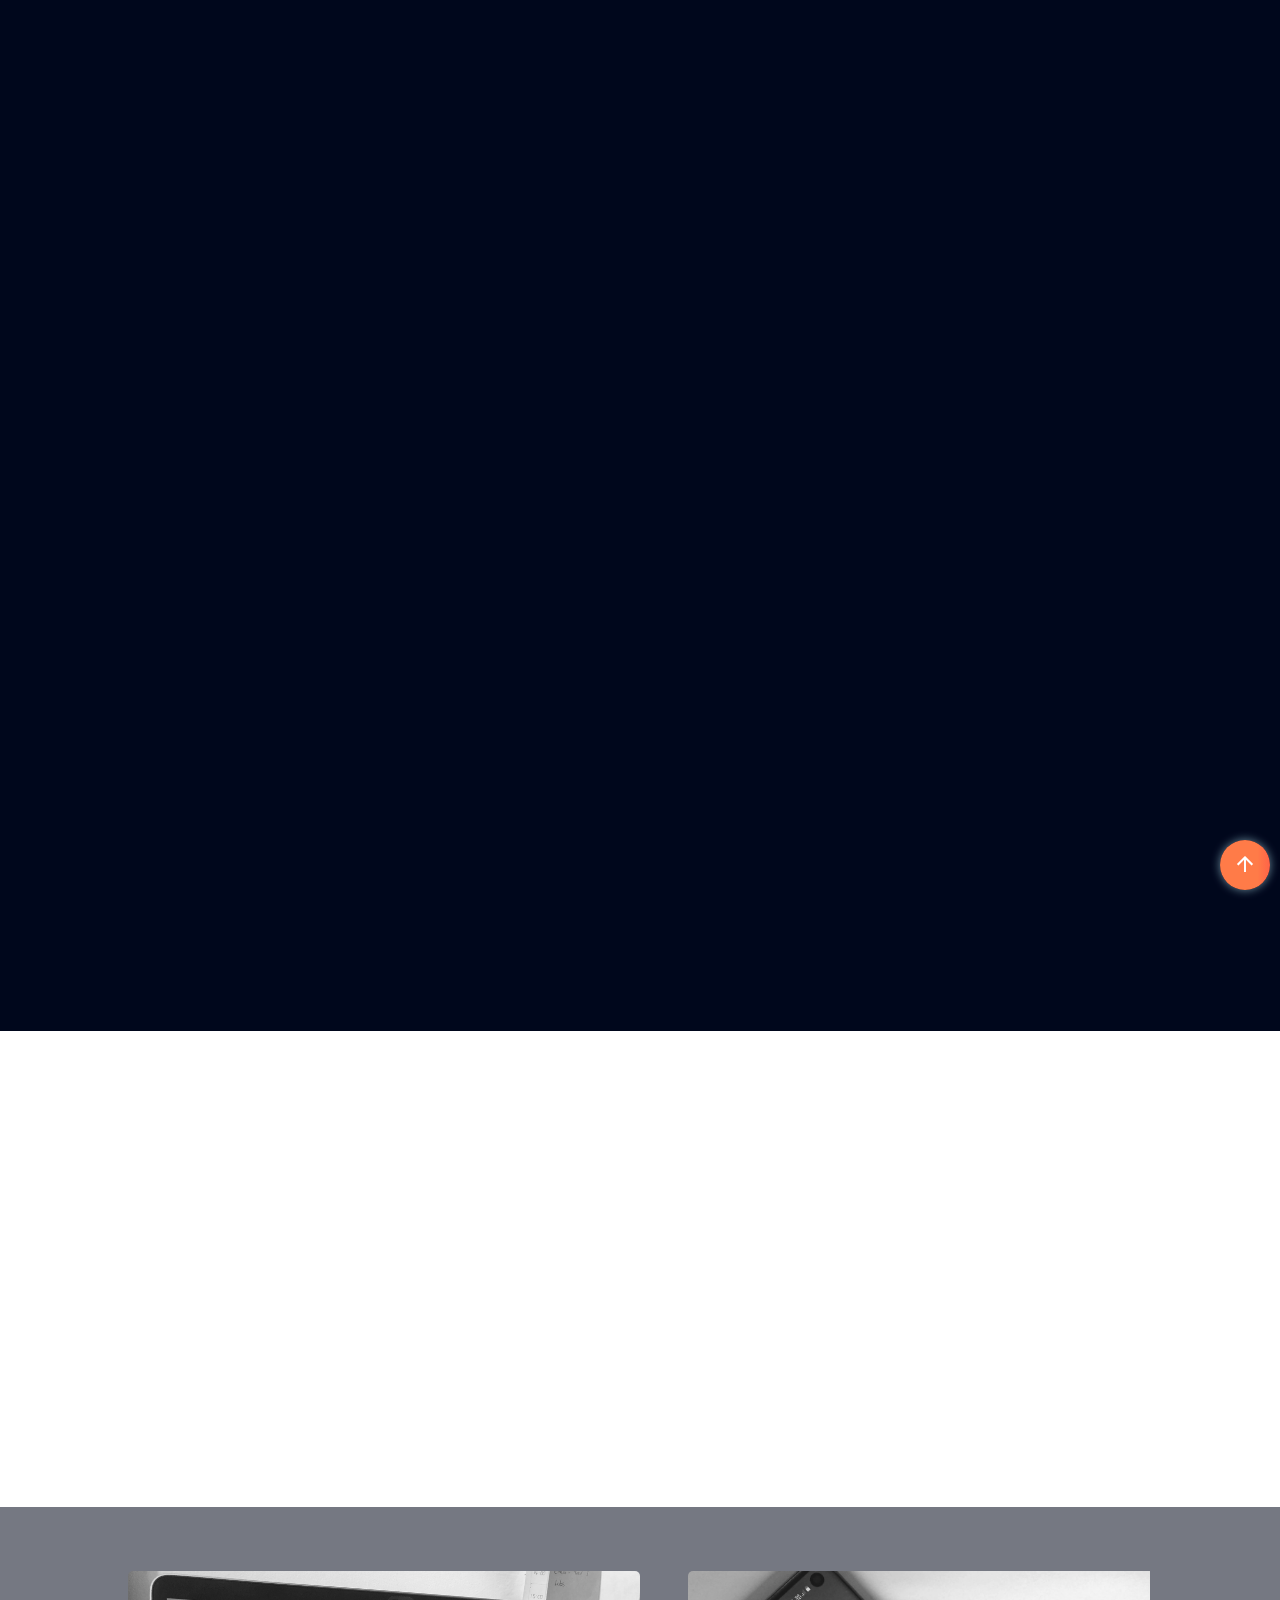
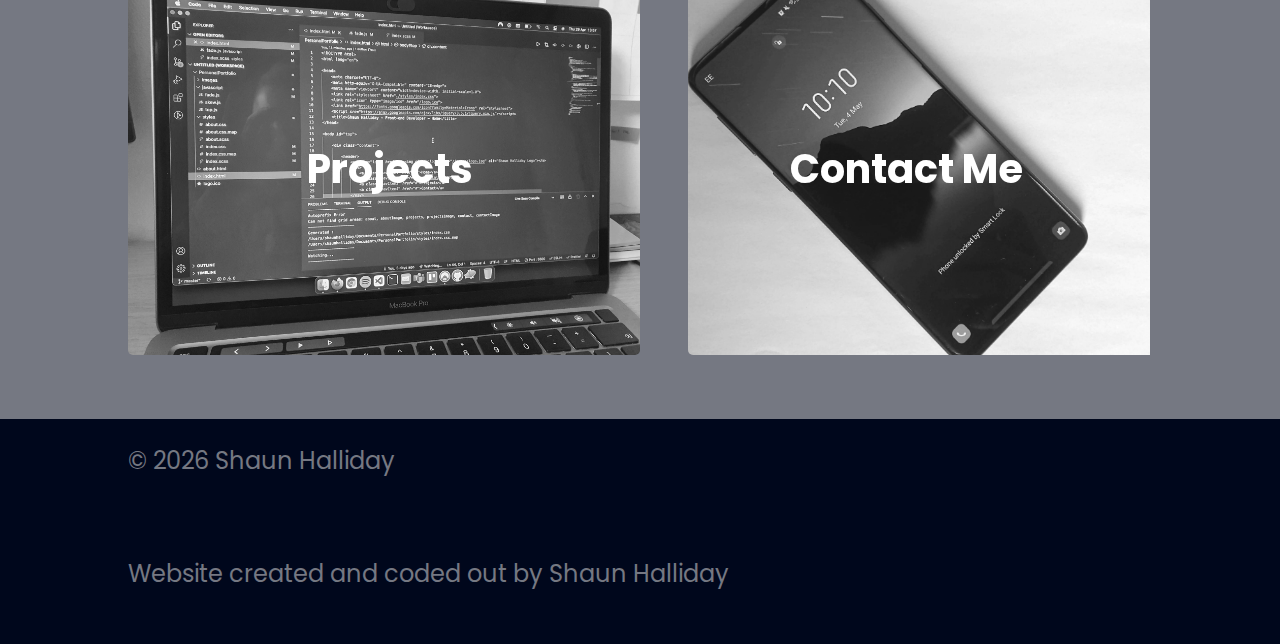
<file: index.html>
<!DOCTYPE html>
<html lang="en">

<head>
    <meta charset="UTF-8">
    <meta http-equiv="X-UA-Compatible" content="IE=edge">
    <meta name="viewport" content="width=device-width, initial-scale=1.0">
    <link rel="stylesheet" href="/styles/index.css">
    <link rel="icon" type="image/ico" href="/logo.ico">
    <link href="https://fonts.googleapis.com/icon?family=Material+Icons" rel="stylesheet">
    <title>Shaun Halliday - Front-end Developer - Home</title>
</head>

<body id="top">

    <div class="content">

        <header>
            <div class="logo">
                <a href="/"><img src="/images/logo.jpg" alt="Shaun Halliday Logo"></a>
                <p class="logoText1">Shaun</p>
                <p class="logoText2">Halliday</p>
            </div>
            <nav>
                <a class="navItem1 active" href="/">Home</a>
                <a class="navItem2" href="#about">About</a>
                <a class="navItem3" href="/projects.html">Projects</a>
                <a class="navItem4" href="/contact.html">Contact</a>
                <hr />
            </nav>
        </header>

        <section>

            <div class="banner">
                <h1>Hello, my name is <span class="firstSpan">Shaun Halliday</span></h1>
                <p>I'm a <span class="secondSpan">Front-end web developer</span> from Skelmersdale, West Lancs.</p>
                <p>BSc (Hons) Web Design and Development Edge Hill University.</p>
                <p>Most recently I have been building web apps with React and serverless providers like AWS, Google
                    Cloud Platform and Netlify. Additionally, I have been building sites using HTML5, SASS and
                    JavaScript.</p>
                <a href="/projects.html">My Projects</a>
            </div>

            <img class="sectionImage" src="/images/me1.jpeg" alt="Picture of me - Shaun Halliday">

        </section>

    </div>

    <main>

        <h2 id="about" class="about fade-in-text">About Me</h2>
        <p class="about-text fade-in-text1">I'm a front-end developer, just finishing university, and hungry to
            start a career building user-friendly websites and apps. Recently I have been building web apps with
            React and serverless providers like Netlify.</p>
        <p class="about-text2 fade-in-text2">I'm currently learning more about accessibility, API implementation and
            delving into CSS/JS animations and motion design.</p>
        <p class="about-text3 fade-in-text3">Outside of this, in my personal life, I enjoy going to the gym (too many
            times a week), playing video games (not as often as I like but balance is needed) and chasing my cats around
            the house to stop them from destroying things/each other!</p>

    </main>

    <article>

        <a href="/projects.html" class="projectsLink">
            <h2>Projects</h2>
        </a>

        <a href="/contact.html" class="contactsLink">
            <h2>Contact Me</h2>
        </a>

    </article>

    <footer>

        <p>&#169;
            <script>
                document.write(new Date().getFullYear())
            </script> Shaun Halliday</p>
        <p>Website created and coded out by Shaun Halliday</p>

    </footer>

    <button id="topButton">
        <i class="material-icons">arrow_upward</i>
    </button>

    <script src="/javascript/fade.js"></script>
    <script src="/javascript/skew.js"></script>
    <script src="/javascript/top.js"></script>
</body>

</html>
</file>
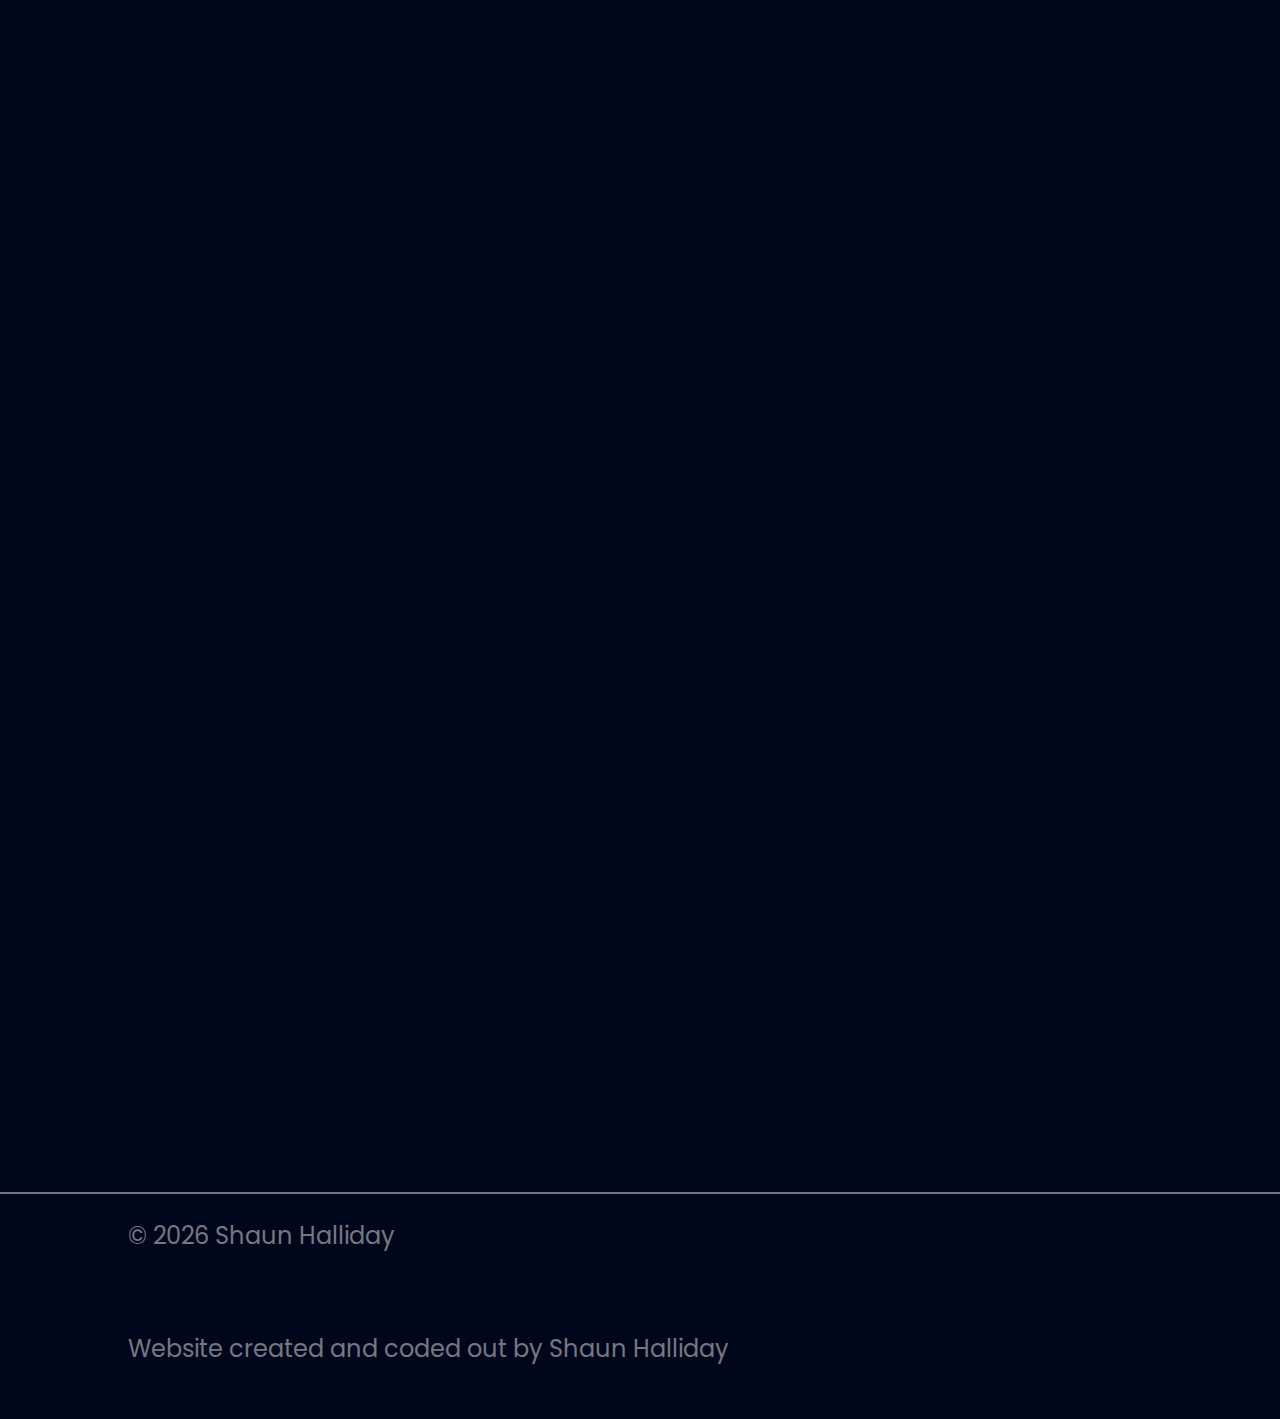
<file: contact.html>
<!DOCTYPE html>
<html lang="en">

<head>
    <meta charset="UTF-8">
    <meta http-equiv="X-UA-Compatible" content="IE=edge">
    <meta name="viewport" content="width=device-width, initial-scale=1.0">
    <link rel="stylesheet" href="/styles/contact.css">
    <link rel="icon" type="image/ico" href="/logo.ico">
    <title>Shaun Halliday - Front-end Developer - Contact</title>
</head>

<body>

    <header>
        <div class="logo">
            <a href="/"><img src="/images/logo.jpg" alt="Shaun Halliday Logo"></a>
            <p class="logoText1">Shaun</p>
            <p class="logoText2">Halliday</p>
        </div>
        <nav>
            <a class="navItem1" href="/">Home</a>
            <a class="navItem2" href="/">About</a>
            <a class="navItem3" href="/projects.html">Projects</a>
            <a class="navItem4 active" href="/contact.html">Contact</a>
            <hr />
        </nav>
    </header>

    <main>

        <div class="banner">
            <h1><span class="firstSpan">Get in touch...Or just say Hello!</span></h1>
            <p>Fill in the form or just click a link....whichever is best for you &#128513;<p>
                    <h2>Socials/Contacts:</h2>
                    <p>Twitter: <a target="_blank" href="https://twitter.com/ShaunHalliday4">My Twitter</a></p>
                    <p>LinkedIn: <a target="_blank" href="https://www.linkedin.com/in/shaun-halliday-5001a6b2">My
                            LinkedIn</a></p>
                    <p>If you prefer email: <a target="_blank" href="mailto:shaunhalliday1512@gmail.com">My Email</a>
                    </p>
                    <p>My CV: <a target="_blank" href="/images/Shaun Halliday-CV.pdf">CV Link</a></p>
                    <p>Bitbucket: <a target="_blank" href="https://bitbucket.org/24032620/">My Bitbucket Repos</a></p>

                    <div class="form">

                        <form action="https://formsubmit.co/shaunhalliday1512@gmail.com" method="POST">
                            <label for="name">Your name:</label>
                            <textarea id="name" name="name" class="form-control" placeholder="Name" required rows="1"></textarea>
                            <label for="email">Your E-mail:</label>
                            <textarea id="email" class="form-control" name="email" placeholder="Email Address" required
                                rows="1"></textarea>
                            <label for="message">Your message:</label>
                            <textarea id="message" placeholder="Your Message" class="form-control" name="message" rows="5"
                                required></textarea>
                            <button type="submit">Send</button>
                        </form>

                    </div>

        </div>

    </main>

    <footer>

        <p>&#169;
            <script>
                document.write(new Date().getFullYear())
            </script> Shaun Halliday</p>
        <p>Website created and coded out by Shaun Halliday</p>

    </footer>

</body>

</html>
</file>
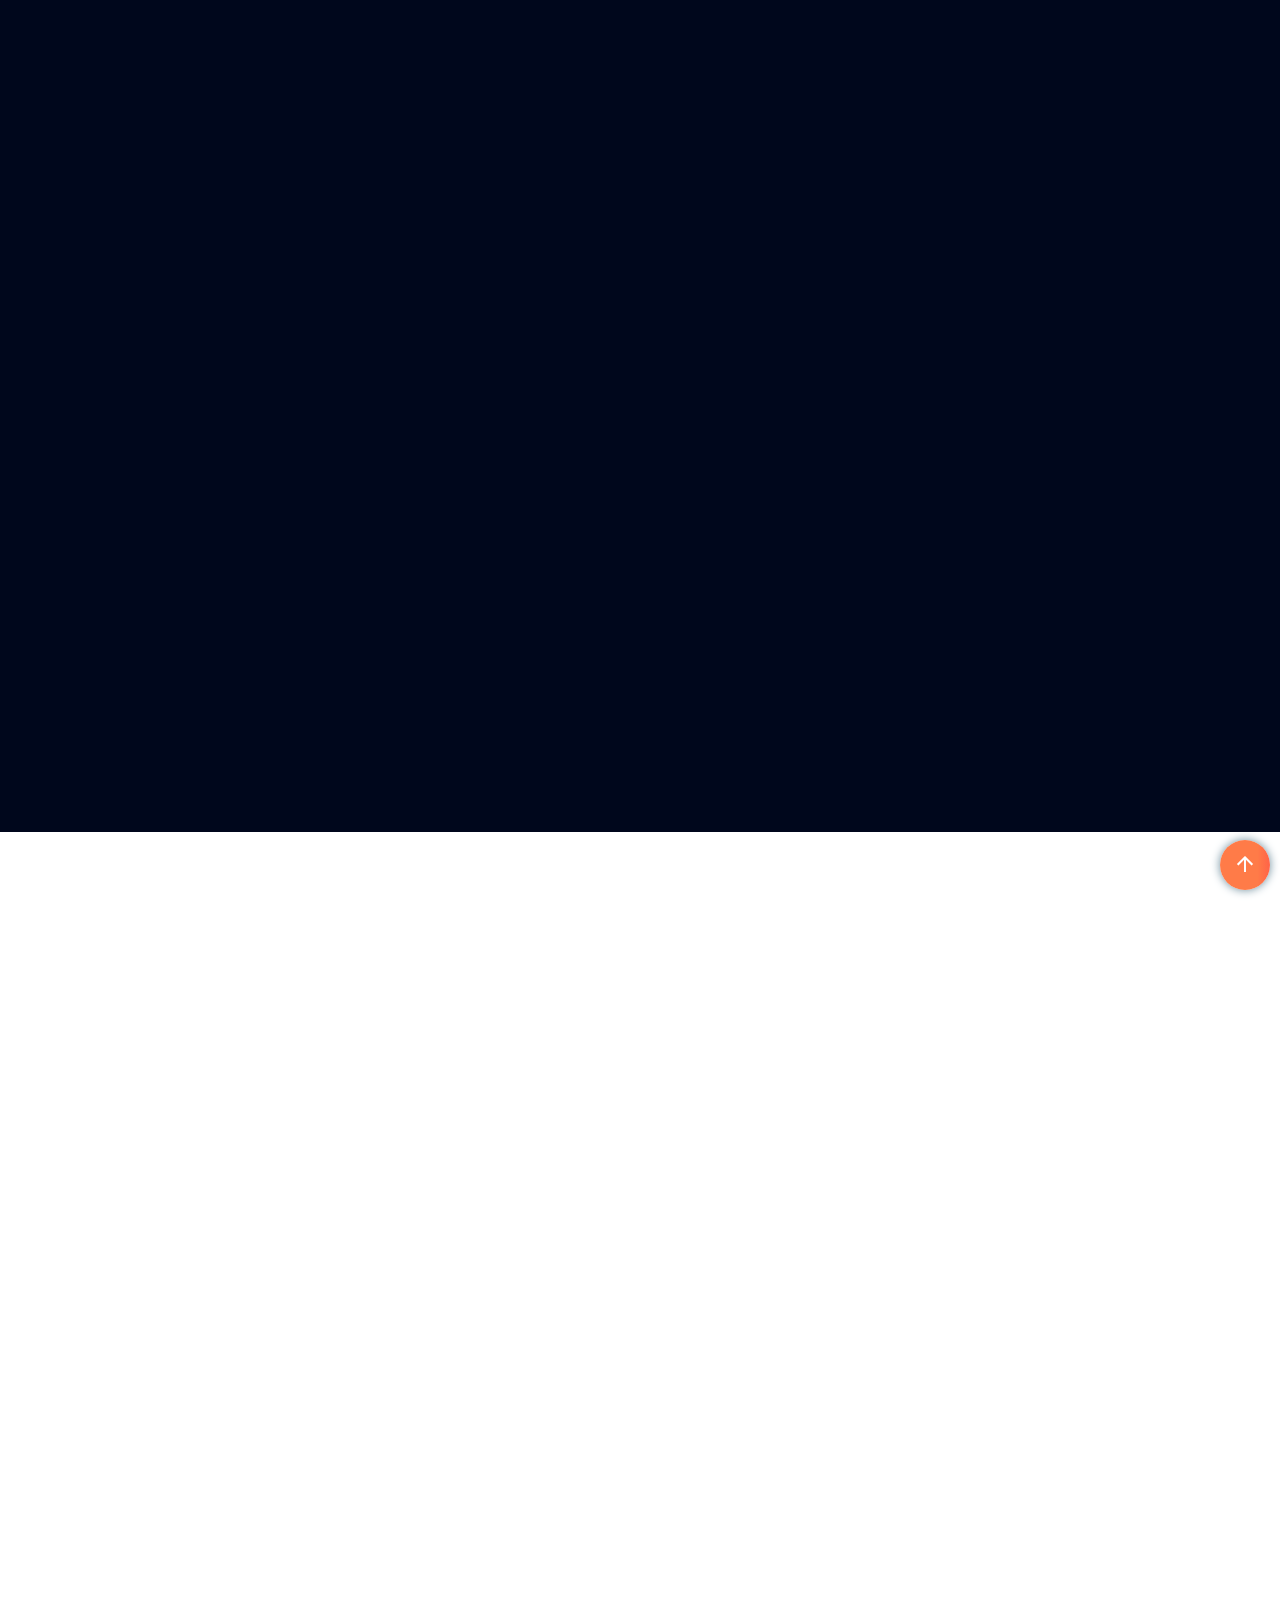
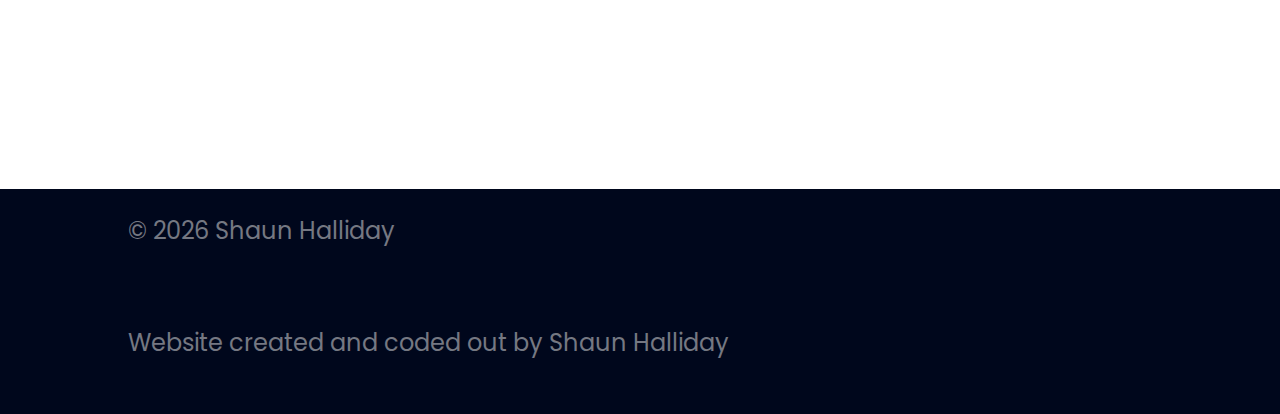
<file: projects.html>
<!DOCTYPE html>
<html lang="en">

<head>
    <meta charset="UTF-8">
    <meta http-equiv="X-UA-Compatible" content="IE=edge">
    <meta name="viewport" content="width=device-width, initial-scale=1.0">
    <link rel="stylesheet" href="/styles/projects.css">
    <link rel="icon" type="image/ico" href="/logo.ico">
    <link href="https://fonts.googleapis.com/icon?family=Material+Icons" rel="stylesheet">
    <link href="https://unpkg.com/aos@2.3.1/dist/aos.css" rel="stylesheet">
    <script src="https://unpkg.com/aos@2.3.1/dist/aos.js"></script>
    <title>Shaun Halliday - Front-end Developer - Projects</title>
</head>

<body id="top">

        <header>
            <div class="logo">
                <a href="/"><img src="/images/logo.jpg" alt="Shaun Halliday Logo"></a>
                <p class="logoText1">Shaun</p>
                <p class="logoText2">Halliday</p>
            </div>
            <nav>
                <a class="navItem1" href="/">Home</a>
                <a class="navItem2" href="/">About</a>
                <a class="navItem3 active" href="/projects.html">Projects</a>
                <a class="navItem4" href="/contact.html">Contact</a>
                <hr />
            </nav>
        </header>

        <section>

            <div class="banner">
                <h1><span class="firstSpan">Projects page</span></h1>
                <p>This is a small collection of my projects, these will be added to on an ongoing basis, so please keep in
                    contact/please return.<p>
                        <p>The code for these projects and other bits and bobs can be seen at: <a target="_blank"
                                href="https://bitbucket.org/24032620/">My Bitbucket
                                Repos</a></p>
            </div>

        </section>

    <main>

        <div class="project-wrapper">
            <img data-aos="fade-right" data-aos-duration="1500" data-aos-offset="400" data-aos-easing="ease-in-sine"
                src="/images/harry-collins.jpeg" alt="Harry Collins athlete development website screenshot">
            <h2 data-aos="fade-left" data-aos-offset="400" data-aos-easing="ease-in-sine" data-aos-duration="1500">Harry
                Collins Athlete Development site</h2>
                <p class="p1" data-aos="fade-left" data-aos-offset="300" data-aos-easing="ease-in-sine" data-aos-duration="1500"><i class="material-icons">desktop_windows</i> Web design</p>
                <p class="p2" data-aos="fade-left" data-aos-offset="300" data-aos-easing="ease-in-sine" data-aos-duration="1500"><i class="material-icons">code</i> Static site development</p> 
                <p class="p3" data-aos="fade-left" data-aos-offset="300" data-aos-easing="ease-in-sine" data-aos-duration="1500">
                <p class="p4" data-aos="fade-left" data-aos-offset="200" data-aos-easing="ease-in-sine" data-aos-duration="1500">Full details in case study.</p>
            <a data-aos="fade-up" data-aos-offset="200" data-aos-easing="ease-in-sine" data-aos-duration="1500"
                class="casestudy" target="_blank" href="/casestudies/harrycollins.html">Case Study</a>
            <a data-aos="fade-up" data-aos-offset="200" data-aos-easing="ease-in-sine" data-aos-duration="1500"
                class="applink" target="_blank" href="https://harrycollinsathletedevelopment.netlify.app">App Link</a>
        </div>

        <div class="project-wrapper">
            <img data-aos="fade-right" data-aos-duration="1500" data-aos-offset="400" data-aos-easing="ease-in-sine"
                src="/images/John-Marley-Pianos.jpeg" alt="John Marley Pianos website screenshot">
            <h2 data-aos="fade-left" data-aos-offset="400" data-aos-easing="ease-in-sine" data-aos-duration="1500">John
                Marley Pianos site</h2>
                <p class="p1" data-aos="fade-left" data-aos-offset="300" data-aos-easing="ease-in-sine" data-aos-duration="1500"><i class="material-icons">desktop_windows</i> Web design</p>
                <p class="p2" data-aos="fade-left" data-aos-offset="300" data-aos-easing="ease-in-sine" data-aos-duration="1500"><i class="material-icons">code</i> Static site development</p> 
                <p class="p3" data-aos="fade-left" data-aos-offset="300" data-aos-easing="ease-in-sine" data-aos-duration="1500">
                <p class="p4" data-aos="fade-left" data-aos-offset="200" data-aos-easing="ease-in-sine" data-aos-duration="1500">Full details in case study.</p>
            <a data-aos="fade-up" data-aos-offset="200" data-aos-easing="ease-in-sine" data-aos-duration="1500"
                class="casestudy" target="_blank" href="/casestudies/johnmarleypianos.html">Case Study</a>
            <a data-aos="fade-up" data-aos-offset="200" data-aos-easing="ease-in-sine" data-aos-duration="1500"
                class="applink" target="_blank" href="https://johnmarleypianos.netlify.app/">App Link</a>
        </div>

    </main>


    <footer>

        <p>&#169;
            <script>
                document.write(new Date().getFullYear())
            </script> Shaun Halliday</p>
        <p>Website created and coded out by Shaun Halliday</p>

    </footer>

    <button id="topButton">
        <i class="material-icons">arrow_upward</i>
    </button>

    <script src="/javascript/top.js"></script>
    <script>
        AOS.init();
    </script>
</body>

</html>
</file>
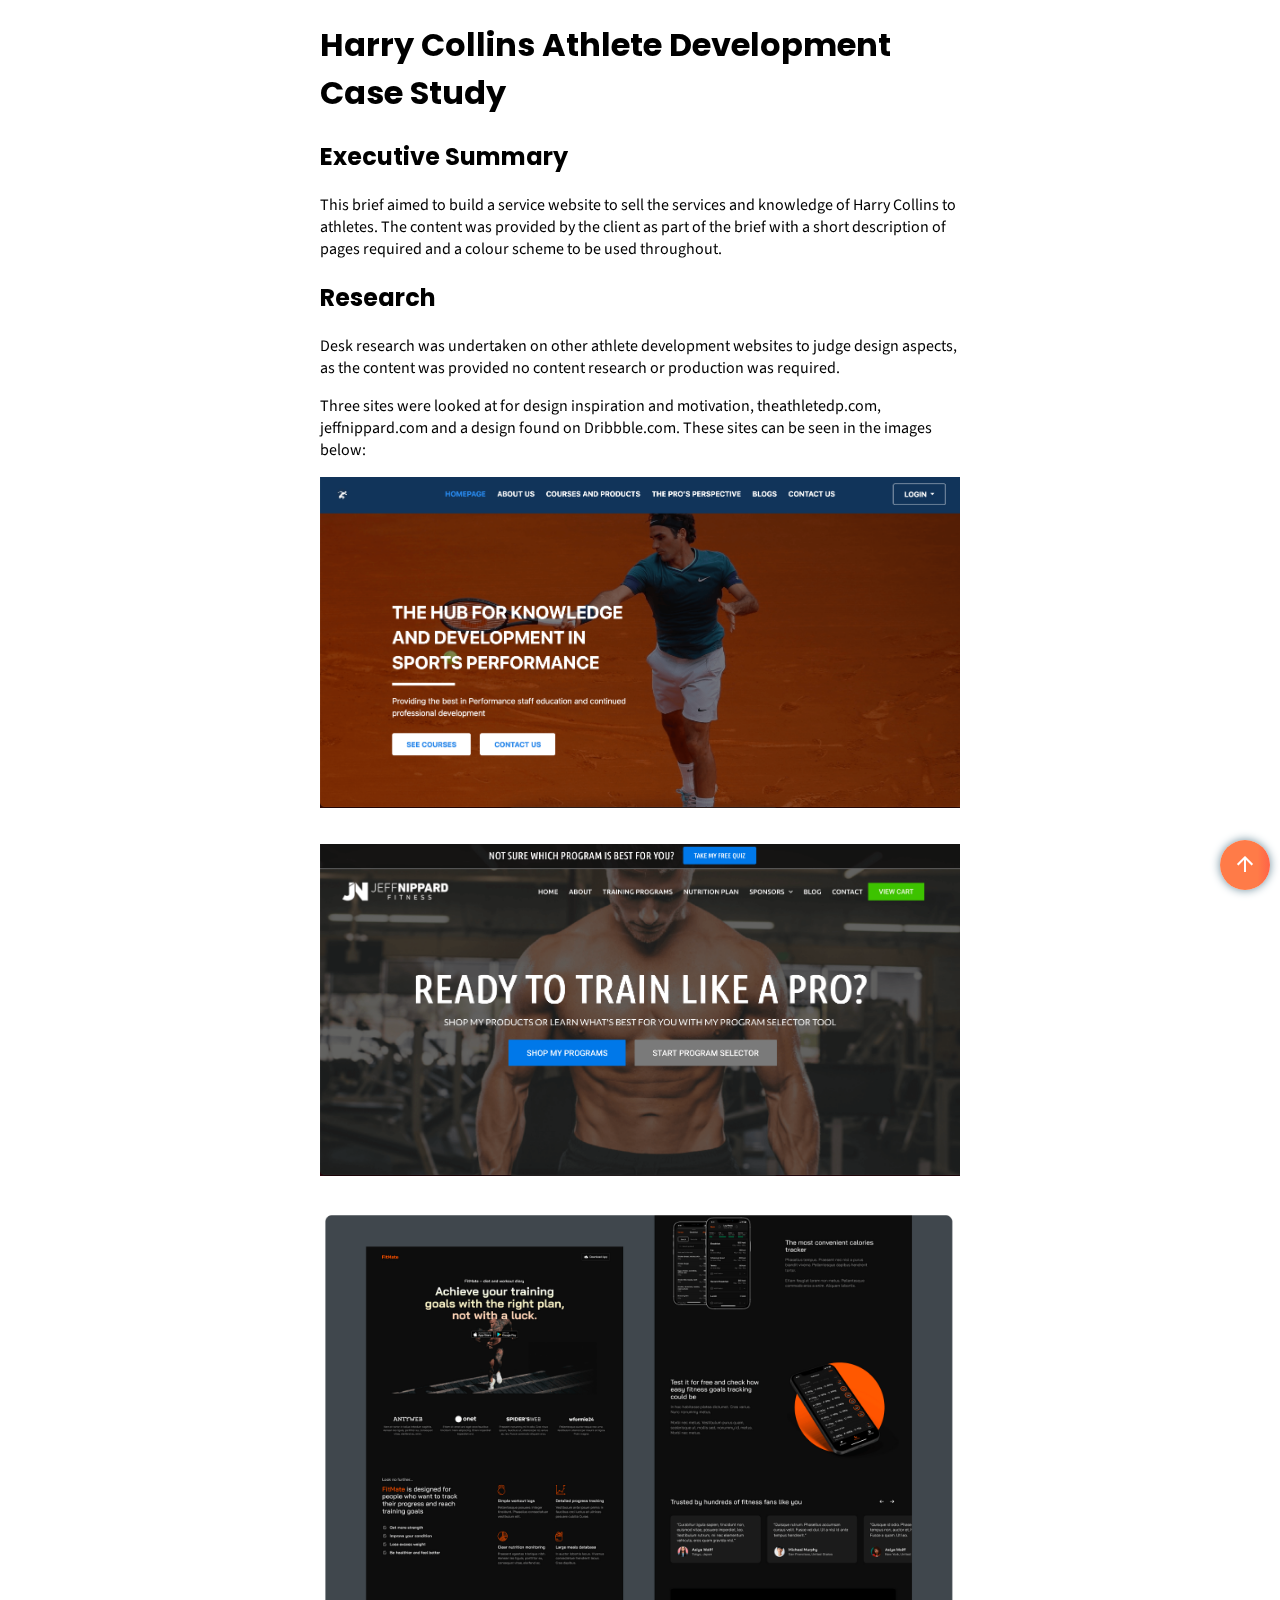
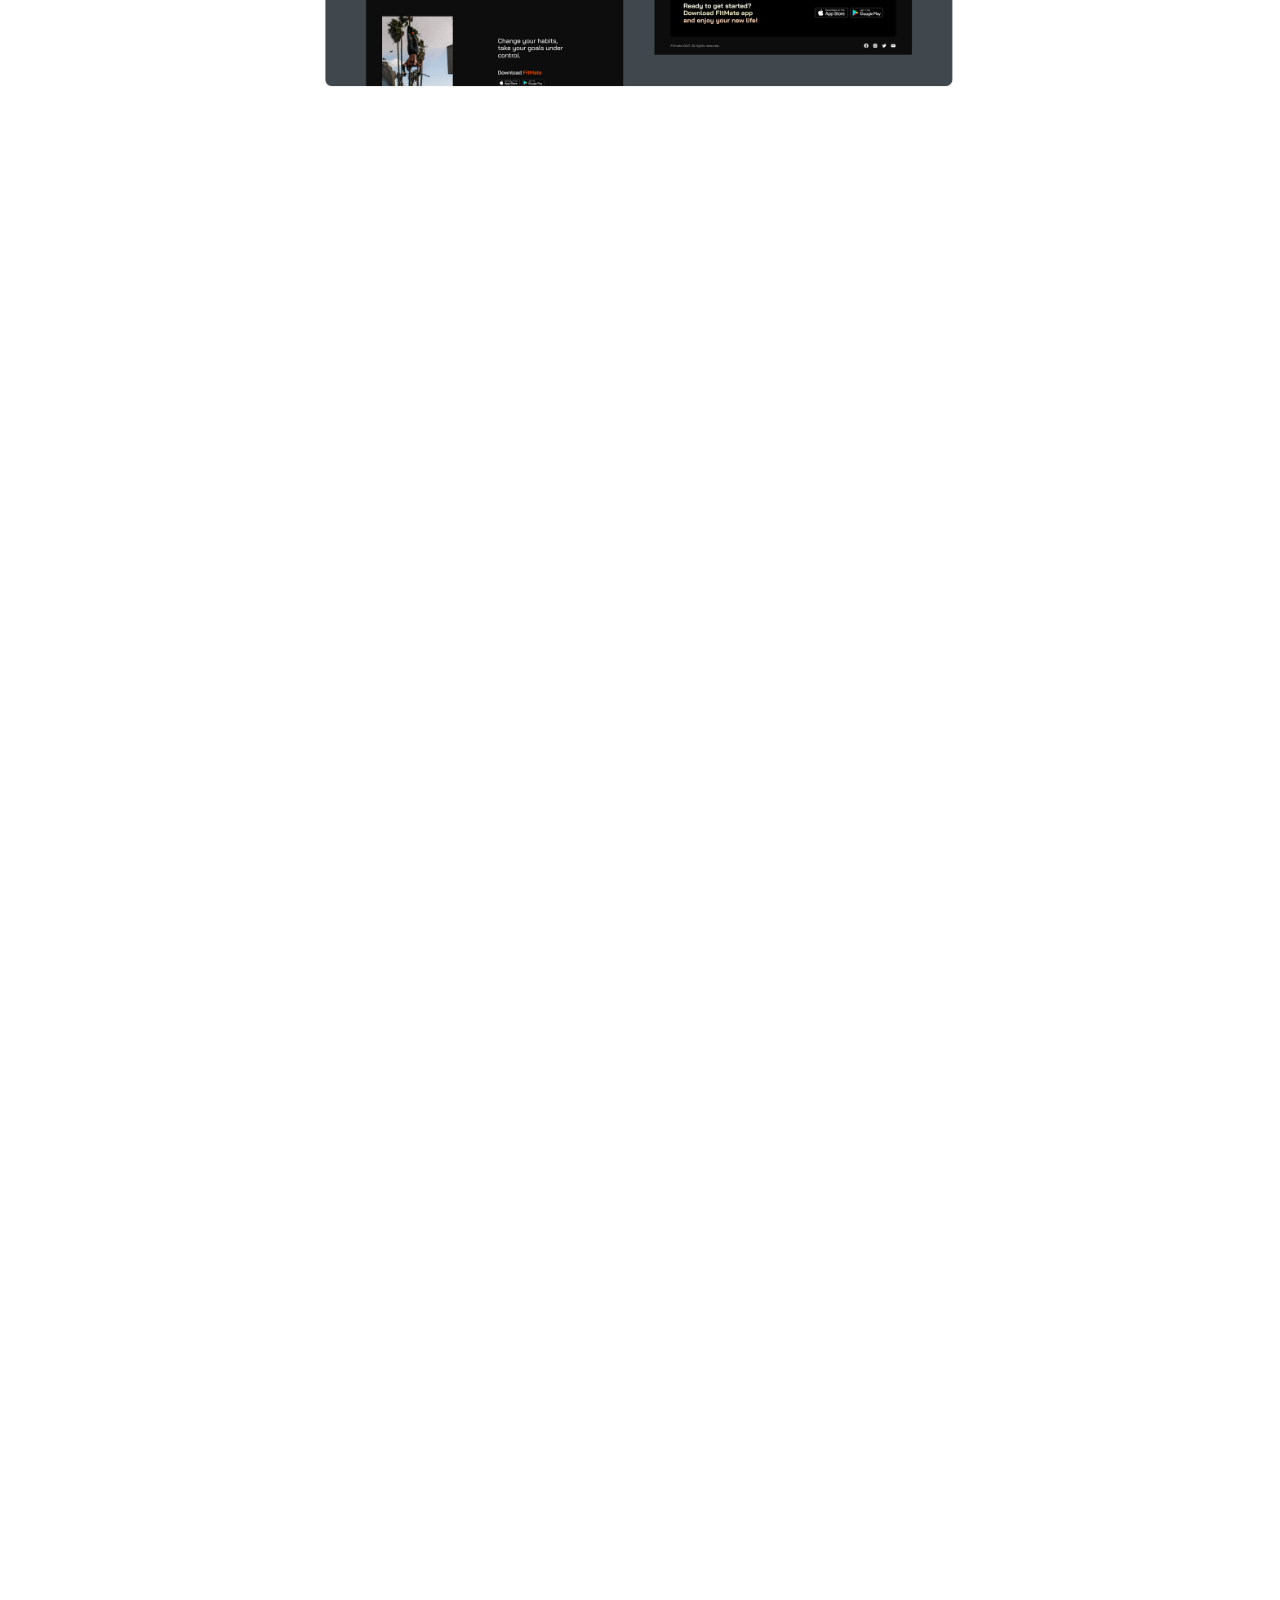
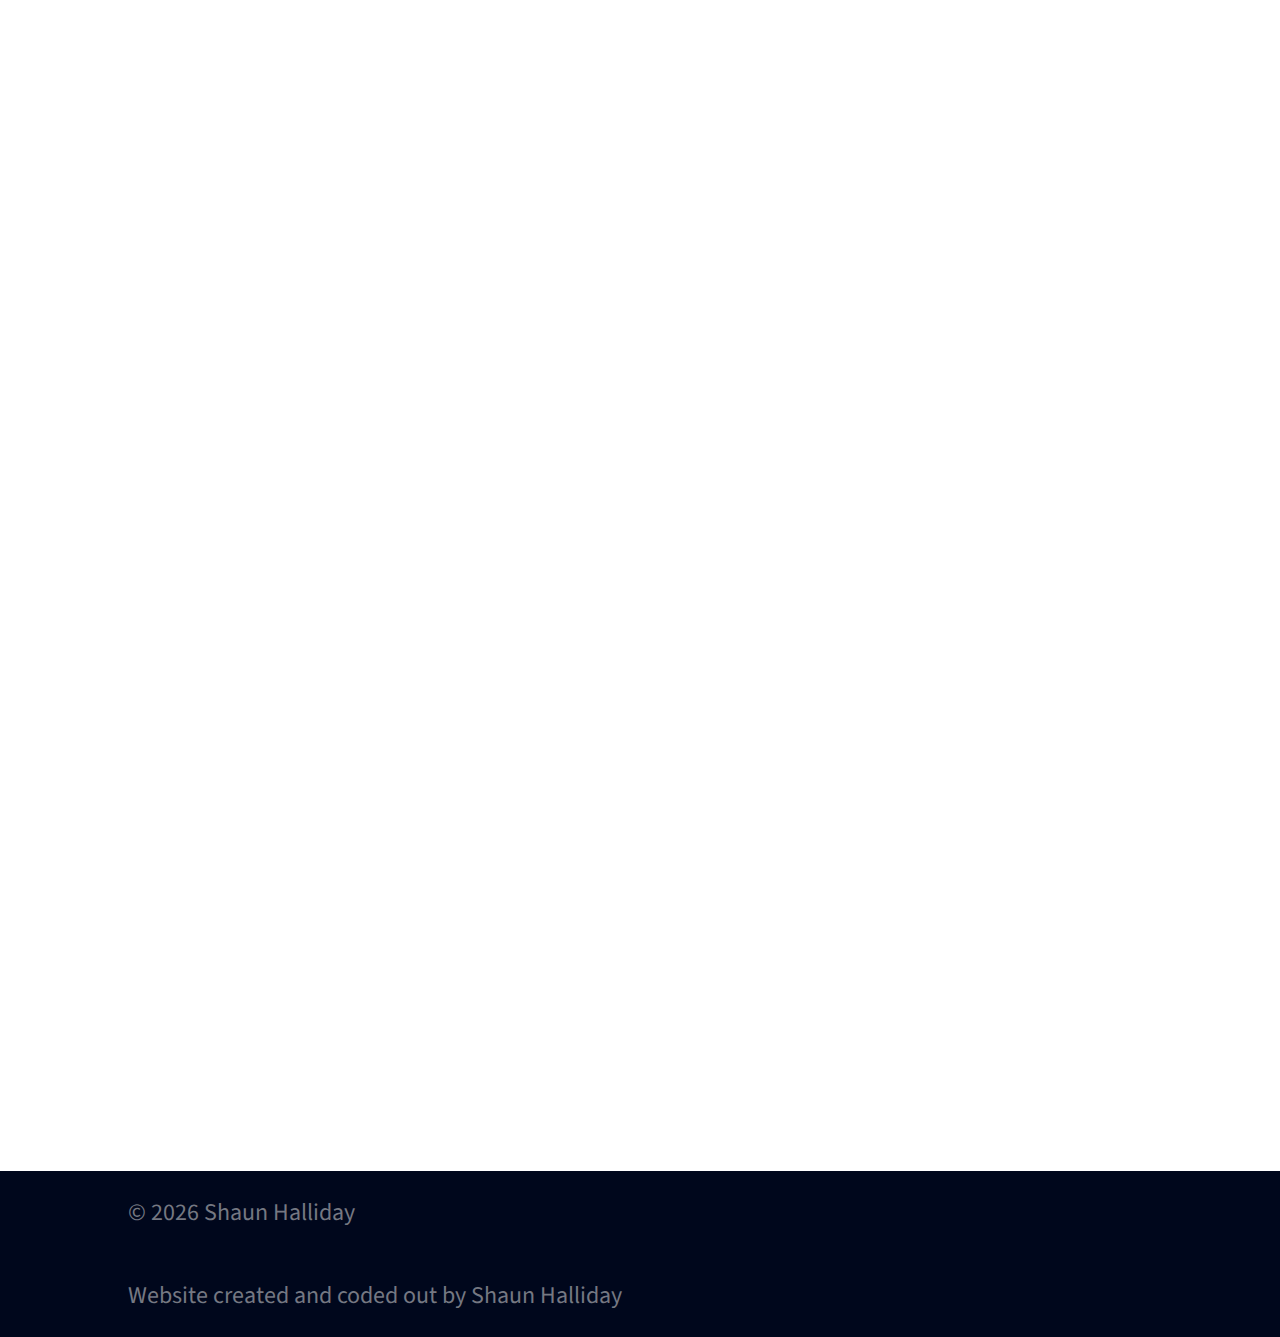
<file: casestudies/harrycollins.html>
<!DOCTYPE html>
<html lang="en">

<head>
    <meta charset="UTF-8">
    <meta http-equiv="X-UA-Compatible" content="IE=edge">
    <meta name="viewport" content="width=device-width, initial-scale=1.0">
    <link rel="stylesheet" href="/styles/casestudies.css">
    <link rel="icon" type="image/ico" href="/logo.ico">
    <link href="https://fonts.googleapis.com/icon?family=Material+Icons" rel="stylesheet">
    <link href="https://unpkg.com/aos@2.3.1/dist/aos.css" rel="stylesheet">
    <script src="https://unpkg.com/aos@2.3.1/dist/aos.js"></script>
    <title>Shaun Halliday - Front-end Developer - Harry Collins case study</title>
</head>

<body>

    <main>

        <div data-aos="fade-right" data-aos-duration="1000" data-aos-easing="ease-in-sine">

            <h1>Harry Collins Athlete Development Case Study</h1>

            <h2>Executive Summary</h2>

            <p>This brief aimed to build a service website to sell the services and knowledge of Harry Collins to
                athletes. The content was provided by the client as part of the brief with a short description of pages
                required and a colour scheme to be used throughout.
            </p>

        </div>

        <div data-aos="fade-left" data-aos-offset="200" data-aos-easing="ease-in-sine" data-aos-duration="1500">

            <h2>Research</h2>

            <p>Desk research was undertaken on other athlete development websites to judge design aspects, as the
                content
                was provided no content research or production was required.</p>

            <p>Three sites were looked at for design inspiration and motivation, theathletedp.com, jeffnippard.com and a
                design found on Dribbble.com. These sites can be seen in the images below:</p>

            <img src="/images/deskresearch1.jpeg" alt="athletedp.com home screen screenshot">

            <img src="/images/deskresearch2.jpeg" alt="jeffnippard.com home screen screenshot">

            <img src="/images/deskresearch3.jpeg" alt="screenshot of design of an athlete website on dribbble.com">

        </div>

        <div data-aos="fade-right" data-aos-duration="1000" data-aos-offset="300" data-aos-easing="ease-in-sine">

            <h2>Pre-design work</h2>

            <p>Before any design creation and iteration was undertaken the images provided by the client were all
                changed to
                jpeg files, to keep a consistent image format throughout the site. These images were then uploaded to
                tinyjpg.com to compress and optimise them, replacing the original images. This not only optimised the
                images
                for use throughout the site but also reduced the amount of data used in browsing the site.</p>

            <p>All content provided by the client was also run through Grammarly to check for spelling and grammatical
                errors.</p>

            <h2>Design iteration stage</h2>

            <p>First paper mockups were produced to reflect a rough design of the site at this stage, these were
                informed
                from the previous desk research findings. A sample of the paper mockups can be seen in the images below:
            </p>

            <img class="mockups" src="/images/papermockups1.jpeg" alt="Harry Collins home page paper mockup number 1">

            <img class="mockups" src="/images/papermockups2.jpeg" alt="Harry Collins home page paper mockup number 2">

            <p>Next, these paper mockups were refined and improved upon by using Figma to produce high-fidelity mockups,
                an
                extra benefit of using Figma is that CSS properties can be pulled directly from the inspect tab, this
                helped
                with linear gradients and colour changes on images used in the site. Additionally, Zeplin was used to
                pull
                all the CSS from the Figma designs sped up the development process. A sample of these can be seen
                in
                the images below:</p>

            <img class="mockups" src="/images/Figma1.jpeg" alt="Screenshot of Figma - all Harry Collins assets">

            <img class="mockups" src="/images/Figma2.jpeg"
                alt="Screenshot of Figma high-fidelity mockup of Harry Collins home page">

            <img class="mockups" src="/images/Figma3.jpeg"
                alt="Screenshot of Figma high-fidelity mockup of Harry Collins about page">

            <img class="mockups" src="/images/Figma4.jpeg"
                alt="Screenshot of Figma high-fidelity mockup of Harry Collins contact page">

        </div>

        <div>

            <h2 data-aos="fade-left" data-aos-duration="800" data-aos-offset="300" data-aos-easing="ease-in-sine">Build
                Stage</h2>

            <p data-aos="fade-left" data-aos-duration="1000" data-aos-offset="300" data-aos-easing="ease-in-sine">The
                site was built using HTML5 and CSS3 (via Sass pre-processing), and this was supplemented via
                Javascript to animate content via CSS and an API being pulled in for the Google Maps implementation in
                the contact area. As this was a single person build for a small brief agile methodology was employed
                throughout for the research, design, build, testing and deployment. A kanban board was used via Trello
                to keep a track of tasks throughout. Version control was used throughout the build process, using Git
                via Bitbucket. The responsive design methodology was employed through the use of media queries, used
                throughout the sass files to set different fonts, grids, flex containers and display settings dependent
                on the device breakpoints.</p>

            <h2 data-aos="fade-up" data-aos-duration="800" data-aos-offset="300" data-aos-easing="ease-in-sine">
                Testing, Validation and Deployment Stage</h2>

            <p data-aos="fade-up" data-aos-duration="1000" data-aos-offset="200" data-aos-easing="ease-in-sine">All
                the HTML was validated using the W3C validation service at validator.w3.org, to ensure standards were
                met in the HTML. Using the live server plugin in VS Code to run the site, accessibility testing was
                undertaken to resolve any issues that arose.</p>

            <p data-aos="fade-up" data-aos-duration="1000" data-aos-offset="200" data-aos-easing="ease-in-sine">The site
                was deployed on the Netlify platform, bringing many benefits including a CDN that would hold the
                images and serve them quicker and more optimised. At this stage, the site was also tested with the
                browser tool Google Lighthouse to ensure the code/build is maximised for performance and usability.</p>
        </div>

    </main>

    <footer>

        <p>&#169;
            <script>
                document.write(new Date().getFullYear())
            </script> Shaun Halliday</p>
        <p>Website created and coded out by Shaun Halliday</p>

    </footer>

    <button id="topButton">
        <i class="material-icons">arrow_upward</i>
    </button>

    <script src="/javascript/top.js"></script>
    <script>
        AOS.init();
    </script>

</body>

</html>
</file>
<file: styles/index.css>
@import url("https://fonts.googleapis.com/css2?family=Poppins&family=Source+Sans+Pro&display=swap");
body {
  margin: 0;
  padding: 0;
}

.content {
  -webkit-transition: -webkit-transform .5s;
  transition: -webkit-transform .5s;
  transition: transform .5s;
  transition: transform .5s, -webkit-transform .5s;
  will-change: transform;
  margin: 0;
  padding: 0;
}

header {
  display: -webkit-box;
  display: -ms-flexbox;
  display: flex;
  -webkit-box-pack: justify;
      -ms-flex-pack: justify;
          justify-content: space-between;
  padding-left: 10%;
  padding-right: 10%;
  -webkit-animation: fadeIn 1s ease-in both;
          animation: fadeIn 1s ease-in both;
  opacity: 0;
}

@-webkit-keyframes fadeIn {
  from {
    opacity: 0;
    -webkit-transform: translate3d(0, -20%, 0);
            transform: translate3d(0, -20%, 0);
  }
  to {
    opacity: 1;
    -webkit-transform: translate3d(0, 0, 0);
            transform: translate3d(0, 0, 0);
  }
}

@keyframes fadeIn {
  from {
    opacity: 0;
    -webkit-transform: translate3d(0, -20%, 0);
            transform: translate3d(0, -20%, 0);
  }
  to {
    opacity: 1;
    -webkit-transform: translate3d(0, 0, 0);
            transform: translate3d(0, 0, 0);
  }
}

header div {
  margin: 0;
  padding: 0;
}

header div .logo {
  position: absolute;
  border: none;
}

@media (max-width: 768px) {
  header div .logo {
    left: 0;
  }
}

header div .logoText1 {
  font-family: "Poppins", sans-serif;
  color: #FFC04A;
  position: absolute;
  top: 26%;
  left: 12%;
  font-size: 2.5em;
  font-weight: 500;
}

header div .logoText2 {
  font-family: "Poppins", sans-serif;
  color: #FF6347;
  position: absolute;
  top: 52%;
  left: 12.6%;
  font-size: 1.5em;
  font-weight: 500;
}

header nav {
  margin-top: 2.5%;
}

@media (max-width: 768px) {
  header nav {
    margin-left: 10%;
  }
}

header nav a {
  font-family: "Poppins", sans-serif;
  text-decoration: none;
  padding: 1em;
  font-size: 1.4em;
  overflow-x: hidden;
}

header nav a a:last-child {
  padding-right: 1em;
}

@media (max-width: 768px) {
  header nav a {
    font-size: 1.2em;
    padding: .5em;
  }
}

.navItem1 {
  background: #ffc04a;
  background-color: #00071C;
  background-image: -webkit-gradient(linear, left top, right top, from(#ffc04a), color-stop(25%, #ff9949));
  background-image: linear-gradient(90deg, #ffc04a 0%, #ff9949 25%);
  background-clip: text;
  -webkit-background-clip: text;
  -webkit-text-fill-color: transparent;
  -moz-background-clip: text;
  -moz-text-fill-color: transparent;
}

.active {
  background: #fff;
  background-color: #fff;
  background-image: #fff;
  background-clip: text;
  -webkit-background-clip: text;
  -webkit-text-fill-color: transparent;
  -moz-background-clip: text;
  -moz-text-fill-color: transparent;
}

.navItem1:hover {
  background: #757882;
  background-color: #757882;
  background-image: #757882;
  background-clip: text;
  -webkit-background-clip: text;
  -webkit-text-fill-color: transparent;
  -moz-background-clip: text;
  -moz-text-fill-color: transparent;
}

.navItem2 {
  background: #ffc04a;
  background-color: #00071C;
  background-image: -webkit-gradient(linear, left top, right top, color-stop(25%, #ff9949), color-stop(50%, #ff8848));
  background-image: linear-gradient(90deg, #ff9949 25%, #ff8848 50%);
  background-clip: text;
  -webkit-background-clip: text;
  -webkit-text-fill-color: transparent;
  -moz-background-clip: text;
  -moz-text-fill-color: transparent;
}

.navItem2:hover {
  background: #757882;
  background-color: #757882;
  background-image: #757882;
  background-clip: text;
  -webkit-background-clip: text;
  -webkit-text-fill-color: transparent;
  -moz-background-clip: text;
  -moz-text-fill-color: transparent;
}

.navItem3 {
  background: #ffc04a;
  background-color: #00071C;
  background-image: -webkit-gradient(linear, left top, right top, color-stop(50%, #ff8848), color-stop(75%, #ff7b48));
  background-image: linear-gradient(90deg, #ff8848 50%, #ff7b48 75%);
  background-clip: text;
  -webkit-background-clip: text;
  -webkit-text-fill-color: transparent;
  -moz-background-clip: text;
  -moz-text-fill-color: transparent;
}

.navItem3:hover {
  background: #757882;
  background-color: #757882;
  background-image: #757882;
  background-clip: text;
  -webkit-background-clip: text;
  -webkit-text-fill-color: transparent;
  -moz-background-clip: text;
  -moz-text-fill-color: transparent;
}

.navItem4 {
  background: #ffc04a;
  background-color: #00071C;
  background-image: -webkit-gradient(linear, left top, right top, color-stop(75%, #ff7b48), to(tomato));
  background-image: linear-gradient(90deg, #ff7b48 75%, tomato 100%);
  background-clip: text;
  -webkit-background-clip: text;
  -webkit-text-fill-color: transparent;
  -moz-background-clip: text;
  -moz-text-fill-color: transparent;
}

.navItem4:hover {
  background: #757882;
  background-color: #757882;
  background-image: #757882;
  background-clip: text;
  -webkit-background-clip: text;
  -webkit-text-fill-color: transparent;
  -moz-background-clip: text;
  -moz-text-fill-color: transparent;
}

hr {
  height: .25rem;
  width: 20%;
  margin: 0;
  background: #757882;
  border: none;
  -webkit-transition: .3s ease-in-out;
  transition: .3s ease-in-out;
}

@media (max-width: 768px) {
  hr {
    visibility: hidden;
  }
}

.navItem2:hover ~ hr {
  margin-left: 23%;
}

.navItem3:hover ~ hr {
  margin-left: 49%;
}

.navItem4:hover ~ hr {
  margin-left: 77%;
}

section {
  height: 115vh;
  background-color: #00071C;
  margin-top: -13em;
}

@media (max-width: 768px) {
  section {
    margin-top: -13em;
    height: 130vh;
  }
}

section .banner {
  display: -webkit-box;
  display: -ms-flexbox;
  display: flex;
  -ms-flex-wrap: wrap;
      flex-wrap: wrap;
  -webkit-box-orient: vertical;
  -webkit-box-direction: normal;
      -ms-flex-direction: column;
          flex-direction: column;
  position: absolute;
  text-align: justify;
  top: 20%;
  left: 10%;
  width: 55%;
  font-family: "Poppins", sans-serif;
  text-decoration: none;
  color: #757882;
  opacity: 0;
  -webkit-animation: fadeUp 2s ease-in both;
          animation: fadeUp 2s ease-in both;
}

@media (max-width: 768px) {
  section .banner {
    top: 25%;
    font-size: .5em;
    width: 80%;
  }
}

@-webkit-keyframes fadeUp {
  from {
    opacity: 0;
    -webkit-transform: translate3d(0, 20%, 0);
            transform: translate3d(0, 20%, 0);
  }
  to {
    opacity: 0.5;
    -webkit-transform: translate3d(1, 10%, 0);
            transform: translate3d(1, 10%, 0);
  }
  to {
    opacity: 1;
    -webkit-transform: translate3d(0, 0, 0);
            transform: translate3d(0, 0, 0);
  }
}

@keyframes fadeUp {
  from {
    opacity: 0;
    -webkit-transform: translate3d(0, 20%, 0);
            transform: translate3d(0, 20%, 0);
  }
  to {
    opacity: 0.5;
    -webkit-transform: translate3d(1, 10%, 0);
            transform: translate3d(1, 10%, 0);
  }
  to {
    opacity: 1;
    -webkit-transform: translate3d(0, 0, 0);
            transform: translate3d(0, 0, 0);
  }
}

section .banner h1 {
  color: #757882;
  font-size: 3em;
}

@media (max-width: 768px) {
  section .banner h1 {
    font-size: 30px;
  }
}

section .banner p {
  padding: 0;
  margin: 0;
  font-size: 1.5em;
  line-height: 1.5em;
}

@media (max-width: 768px) {
  section .banner p {
    font-size: 2em;
  }
}

section .banner .firstSpan {
  background: #ffc04a;
  background-color: #00071C;
  background-image: -webkit-gradient(linear, left top, right top, from(#ffc04a), color-stop(25%, #ff9949), color-stop(50%, #ff8848), color-stop(75%, #ff7b48), to(tomato));
  background-image: linear-gradient(90deg, #ffc04a 0%, #ff9949 25%, #ff8848 50%, #ff7b48 75%, tomato 100%);
  background-clip: text;
  -webkit-background-clip: text;
  -webkit-text-fill-color: transparent;
  -moz-background-clip: text;
  -moz-text-fill-color: transparent;
}

section .banner .secondSpan {
  background: #ffc04a;
  background-color: #ffc04a;
  background-image: #ffc04a;
  background-clip: text;
  -webkit-background-clip: text;
  -webkit-text-fill-color: transparent;
  -moz-background-clip: text;
  -moz-text-fill-color: transparent;
}

section .banner a {
  text-decoration: none;
  color: #00071C;
  padding: 1em;
  border-radius: 0.5em;
  text-align: center;
  background: -webkit-gradient(linear, left top, right top, from(#ffc04a), color-stop(25%, #ff9949), color-stop(50%, #ff8848), color-stop(75%, #ff7b48), to(tomato));
  background: linear-gradient(90deg, #ffc04a 0%, #ff9949 25%, #ff8848 50%, #ff7b48 75%, tomato 100%);
  width: 6em;
  margin-top: 5%;
  font-size: 1.5em;
}

section .banner a:hover {
  color: #757882;
}

section .sectionImage {
  width: 25%;
  height: auto;
  -o-object-fit: cover;
     object-fit: cover;
  position: absolute;
  top: 20%;
  left: 65%;
  border-radius: 0.5em;
  opacity: 0;
  -webkit-animation: fadeUp 2s ease-in both;
          animation: fadeUp 2s ease-in both;
  -webkit-transition-timing-function: ease;
          transition-timing-function: ease;
}

@keyframes fadeUp {
  from {
    opacity: 0;
    -webkit-transform: translate3d(0, 20%, 0);
            transform: translate3d(0, 20%, 0);
  }
  to {
    opacity: 1;
    -webkit-transform: translate3d(0, 0, 0);
            transform: translate3d(0, 0, 0);
  }
}

@media (max-width: 768px) {
  section .sectionImage {
    display: none;
  }
}

main {
  font-family: "Source Sans Pro", sans-serif;
  margin-left: 10%;
  margin-right: 10%;
  margin-top: 5%;
}

.about {
  width: 100%;
  font-size: 3em;
  color: #00071C;
}

.about-text {
  font-family: "Source Sans Pro", sans-serif;
  font-weight: 300;
  font-size: 1.5em;
  width: 100%;
  color: #00071C;
}

@media (max-width: 768px) {
  .about-text {
    width: 100%;
    font-size: 1.1em;
  }
}

.about-text2 {
  font-family: "Source Sans Pro", sans-serif;
  font-weight: 300;
  font-size: 1.5em;
  width: 100%;
  color: #00071C;
}

@media (max-width: 768px) {
  .about-text2 {
    width: 100%;
    font-size: 1.1em;
  }
}

.about-text3 {
  font-family: "Source Sans Pro", sans-serif;
  font-weight: 300;
  font-size: 1.5em;
  width: 100%;
  color: #00071C;
}

@media (max-width: 768px) {
  .about-text3 {
    width: 100%;
    font-size: 1.1em;
  }
}

footer {
  display: -ms-grid;
  display: grid;
  font-family: "Poppins", sans-serif;
  height: 25vh;
  background-color: #00071C;
  color: #757882;
  bottom: 0;
  overflow-x: hidden;
  font-size: 1.5em;
}

@media (max-width: 768px) {
  footer {
    height: 30vh;
  }
}

footer p {
  padding-left: 10%;
}

@media (max-width: 768px) {
  footer p {
    padding: 0;
    padding-left: 2%;
    -webkit-box-pack: left;
        -ms-flex-pack: left;
            justify-content: left;
  }
}

.fade-in-text {
  margin: 0;
  opacity: 0;
  -webkit-transform: translateX(-120px);
          transform: translateX(-120px);
  -webkit-transition: 1s all ease-in-out;
  transition: 1s all ease-in-out;
}

.text-appear {
  opacity: 1;
  -webkit-transform: translateY(0px);
          transform: translateY(0px);
}

.fade-in-text1 {
  margin: 0;
  opacity: 0;
  -webkit-transform: translateX(-120px);
          transform: translateX(-120px);
  -webkit-transition: 1.5s all ease-in-out;
  transition: 1.5s all ease-in-out;
}

.text-appear1 {
  opacity: 1;
  -webkit-transform: translateY(0px);
          transform: translateY(0px);
  margin-top: 5%;
}

.fade-in-text2 {
  margin: 0;
  opacity: 0;
  -webkit-transform: translateX(-120px);
          transform: translateX(-120px);
  -webkit-transition: 2s all ease-in-out;
  transition: 2s all ease-in-out;
}

.text-appear2 {
  opacity: 1;
  -webkit-transform: translateX(0px);
          transform: translateX(0px);
  margin-top: 5%;
}

.fade-in-text3 {
  margin: 0;
  opacity: 0;
  -webkit-transform: translateX(-120px);
          transform: translateX(-120px);
  -webkit-transition: 2s all ease-in-out;
  transition: 2s all ease-in-out;
}

.text-appear3 {
  opacity: 1;
  -webkit-transform: translateX(0px);
          transform: translateX(0px);
  margin-top: 5%;
}

article {
  margin-top: 5%;
  padding-top: 5%;
  padding-left: 10%;
  padding-right: 10%;
  display: -ms-grid;
  display: grid;
  -ms-grid-columns: 1fr 1fr;
      grid-template-columns: 1fr 1fr;
      grid-template-areas: "projects contact";
  gap: 3em;
  padding-bottom: 5%;
  background-color: #757882;
  justify-items: center;
}

@media (max-width: 768px) {
  article {
        grid-template-areas: "projects" "contact";
  }
}

.projectsLink {
  -ms-grid-row: 1;
  -ms-grid-column: 1;
  grid-area: projects;
  position: relative;
  text-decoration: none;
  font-family: "Poppins", sans-serif;
  text-align: center;
  width: 32em;
  height: 24em;
  background-image: url("/images/projects-image.jpg");
  background-size: cover;
  border-radius: 5px;
  color: #fff;
  -webkit-filter: grayscale(100%);
          filter: grayscale(100%);
}

@media (max-width: 768px) {
  .projectsLink {
    width: 18em;
    height: 14em;
    -webkit-filter: brightness(100%);
            filter: brightness(100%);
    color: red;
    background-position: 0;
  }
}

.projectsLink h2 {
  position: absolute;
  left: 35%;
  top: 35%;
  font-size: 2.5em;
}

@media (max-width: 768px) {
  .projectsLink h2 {
    top: 20%;
    left: 25%;
    background-color: #fff;
    opacity: 0.5;
  }
}

.projectsLink:hover {
  -webkit-transition: all 1s;
  transition: all 1s;
  -webkit-transform: scale(1.1);
          transform: scale(1.1);
  -webkit-filter: none;
          filter: none;
}

.projectsLink:hover h2 {
  color: red;
  background-color: #fff;
}

.contactsLink {
  -ms-grid-row: 1;
  -ms-grid-column: 2;
  grid-area: contact;
  position: relative;
  text-decoration: none;
  font-family: "Poppins", sans-serif;
  text-align: center;
  width: 32em;
  height: 24em;
  background-image: url("/images/contact.jpeg");
  background-size: cover;
  background-repeat: no-repeat;
  background-position: -50px;
  border-radius: 5px;
  color: #fff;
  -webkit-filter: grayscale(100%);
          filter: grayscale(100%);
}

@media (max-width: 768px) {
  .contactsLink {
    width: 18em;
    height: 14em;
    -webkit-filter: brightness(100%);
            filter: brightness(100%);
    color: red;
    background-position: 0;
  }
}

.contactsLink h2 {
  position: absolute;
  left: 20%;
  top: 35%;
  font-size: 2.5em;
}

@media (max-width: 768px) {
  .contactsLink h2 {
    top: 20%;
    left: 10%;
    background-color: #fff;
    opacity: 0.5;
  }
}

.contactsLink:hover {
  -webkit-transition: all 1s;
  transition: all 1s;
  -webkit-transform: scale(1.1);
          transform: scale(1.1);
  -webkit-filter: none;
          filter: none;
}

.contactsLink:hover h2 {
  color: red;
  background-color: #fff;
}

#topButton {
  cursor: pointer;
  position: fixed;
  right: 10px;
  bottom: 10px;
  width: 50px;
  height: 50px;
  border-radius: 50%;
  background: -webkit-gradient(linear, left top, right top, color-stop(75%, #ff7b48), to(tomato));
  background: linear-gradient(90deg, #ff7b48 75%, tomato 100%);
  -webkit-box-shadow: 0 0 10px #6a8b9b;
          box-shadow: 0 0 10px #6a8b9b;
  color: #fff;
  outline: none;
  border: none;
}

#topButton:active {
  background: #6a8b9b;
}
/*# sourceMappingURL=index.css.map */
</file>
<file: styles/contact.css>
@import url("https://fonts.googleapis.com/css2?family=Poppins&family=Source+Sans+Pro&display=swap");
body {
  margin: 0;
  padding: 0;
}

header {
  display: -webkit-box;
  display: -ms-flexbox;
  display: flex;
  -webkit-box-pack: justify;
      -ms-flex-pack: justify;
          justify-content: space-between;
  padding-left: 10%;
  padding-right: 10%;
  -webkit-animation: fadeIn 1s ease-in both;
          animation: fadeIn 1s ease-in both;
  opacity: 0;
}

@-webkit-keyframes fadeIn {
  from {
    opacity: 0;
    -webkit-transform: translate3d(0, -20%, 0);
            transform: translate3d(0, -20%, 0);
  }
  to {
    opacity: 1;
    -webkit-transform: translate3d(0, 0, 0);
            transform: translate3d(0, 0, 0);
  }
}

@keyframes fadeIn {
  from {
    opacity: 0;
    -webkit-transform: translate3d(0, -20%, 0);
            transform: translate3d(0, -20%, 0);
  }
  to {
    opacity: 1;
    -webkit-transform: translate3d(0, 0, 0);
            transform: translate3d(0, 0, 0);
  }
}

header div {
  margin: 0;
  padding: 0;
}

header div .logo {
  position: absolute;
  border: none;
}

@media (max-width: 768px) {
  header div .logo {
    left: 0;
  }
}

header div .logoText1 {
  font-family: "Poppins", sans-serif;
  color: #FFC04A;
  position: absolute;
  top: 26%;
  left: 12%;
  font-size: 2.5em;
  font-weight: 500;
}

header div .logoText2 {
  font-family: "Poppins", sans-serif;
  color: #FF6347;
  position: absolute;
  top: 52%;
  left: 12.6%;
  font-size: 1.5em;
  font-weight: 500;
}

header nav {
  margin-top: 2.5%;
}

@media (max-width: 768px) {
  header nav {
    margin-left: 10%;
  }
}

header nav a {
  font-family: "Poppins", sans-serif;
  text-decoration: none;
  padding: 15px;
  font-size: 1.4em;
}

header nav a a:last-child {
  padding-right: 10px;
}

@media (max-width: 768px) {
  header nav a {
    font-size: 18px;
    padding: 5px;
  }
}

.navItem1 {
  background: #ffc04a;
  background-color: #00071C;
  background-image: -webkit-gradient(linear, left top, right top, from(#ffc04a), color-stop(25%, #ff9949));
  background-image: linear-gradient(90deg, #ffc04a 0%, #ff9949 25%);
  background-clip: text;
  -webkit-background-clip: text;
  -webkit-text-fill-color: transparent;
  -moz-background-clip: text;
  -moz-text-fill-color: transparent;
}

.navItem1:hover {
  background: #757882;
  background-color: #757882;
  background-image: #757882;
  background-clip: text;
  -webkit-background-clip: text;
  -webkit-text-fill-color: transparent;
  -moz-background-clip: text;
  -moz-text-fill-color: transparent;
}

.navItem2 {
  background: #ffc04a;
  background-color: #00071C;
  background-image: -webkit-gradient(linear, left top, right top, color-stop(25%, #ff9949), color-stop(50%, #ff8848));
  background-image: linear-gradient(90deg, #ff9949 25%, #ff8848 50%);
  background-clip: text;
  -webkit-background-clip: text;
  -webkit-text-fill-color: transparent;
  -moz-background-clip: text;
  -moz-text-fill-color: transparent;
}

.navItem2:hover {
  background: #757882;
  background-color: #757882;
  background-image: #757882;
  background-clip: text;
  -webkit-background-clip: text;
  -webkit-text-fill-color: transparent;
  -moz-background-clip: text;
  -moz-text-fill-color: transparent;
}

.navItem3 {
  background: #ffc04a;
  background-color: #00071C;
  background-image: -webkit-gradient(linear, left top, right top, color-stop(50%, #ff8848), color-stop(75%, #ff7b48));
  background-image: linear-gradient(90deg, #ff8848 50%, #ff7b48 75%);
  background-clip: text;
  -webkit-background-clip: text;
  -webkit-text-fill-color: transparent;
  -moz-background-clip: text;
  -moz-text-fill-color: transparent;
}

.navItem3:hover {
  background: #757882;
  background-color: #757882;
  background-image: #757882;
  background-clip: text;
  -webkit-background-clip: text;
  -webkit-text-fill-color: transparent;
  -moz-background-clip: text;
  -moz-text-fill-color: transparent;
}

.navItem4:hover {
  background: #757882;
  background-color: #757882;
  background-image: #757882;
  background-clip: text;
  -webkit-background-clip: text;
  -webkit-text-fill-color: transparent;
  -moz-background-clip: text;
  -moz-text-fill-color: transparent;
}

hr {
  height: .25rem;
  width: 20%;
  margin: 0;
  background: #757882;
  border: none;
  -webkit-transition: .3s ease-in-out;
  transition: .3s ease-in-out;
}

@media (max-width: 768px) {
  hr {
    visibility: hidden;
  }
}

.navItem2:hover ~ hr {
  margin-left: 23%;
}

.navItem3:hover ~ hr {
  margin-left: 49%;
}

.navItem4:hover ~ hr {
  margin-left: 77%;
}

.active {
  background: #fff;
  background-color: #fff;
  background-image: #fff;
  background-clip: text;
  -webkit-background-clip: text;
  -webkit-text-fill-color: transparent;
  -moz-background-clip: text;
  -moz-text-fill-color: transparent;
}

main {
  height: 130vh;
  background-color: #00071C;
  margin-top: -310px;
  padding-bottom: 10%;
}

@media (max-width: 768px) {
  main {
    margin-top: -310px;
    height: 190vh;
  }
}

main .banner {
  display: -webkit-box;
  display: -ms-flexbox;
  display: flex;
  -ms-flex-wrap: wrap;
      flex-wrap: wrap;
  -webkit-box-orient: vertical;
  -webkit-box-direction: normal;
      -ms-flex-direction: column;
          flex-direction: column;
  position: absolute;
  top: 20%;
  left: 10%;
  width: 50%;
  font-family: "Poppins", sans-serif;
  text-decoration: none;
  color: #757882;
  opacity: 0;
  -webkit-animation: fadeUp 2s ease-in both;
          animation: fadeUp 2s ease-in both;
  padding-bottom: 20%;
}

@media (max-width: 768px) {
  main .banner {
    top: 30%;
    left: 5%;
    font-size: .5em;
    width: 90%;
  }
}

@-webkit-keyframes fadeUp {
  from {
    opacity: 0;
    -webkit-transform: translate3d(0, 20%, 0);
            transform: translate3d(0, 20%, 0);
  }
  to {
    opacity: 0.5;
    -webkit-transform: translate3d(1, 10%, 0);
            transform: translate3d(1, 10%, 0);
  }
  to {
    opacity: 1;
    -webkit-transform: translate3d(0, 0, 0);
            transform: translate3d(0, 0, 0);
  }
}

@keyframes fadeUp {
  from {
    opacity: 0;
    -webkit-transform: translate3d(0, 20%, 0);
            transform: translate3d(0, 20%, 0);
  }
  to {
    opacity: 0.5;
    -webkit-transform: translate3d(1, 10%, 0);
            transform: translate3d(1, 10%, 0);
  }
  to {
    opacity: 1;
    -webkit-transform: translate3d(0, 0, 0);
            transform: translate3d(0, 0, 0);
  }
}

main .banner h1 {
  color: #757882;
  font-size: 3em;
}

@media (max-width: 768px) {
  main .banner h1 {
    font-size: 30px;
  }
}

main .banner h2 {
  font-size: 2em;
}

main .banner p {
  padding: 0;
  margin: 0;
  font-size: 1.5em;
  line-height: 2.5em;
}

@media (max-width: 768px) {
  main .banner p {
    font-size: 2em;
  }
}

main .banner .firstSpan {
  background: #ffc04a;
  background-color: #00071C;
  background-image: -webkit-gradient(linear, left top, right top, from(#ffc04a), color-stop(25%, #ff9949), color-stop(50%, #ff8848), color-stop(75%, #ff7b48), to(tomato));
  background-image: linear-gradient(90deg, #ffc04a 0%, #ff9949 25%, #ff8848 50%, #ff7b48 75%, tomato 100%);
  background-clip: text;
  -webkit-background-clip: text;
  -webkit-text-fill-color: transparent;
  -moz-background-clip: text;
  -moz-text-fill-color: transparent;
}

main .banner .secondSpan {
  background: #ffc04a;
  background-color: #ffc04a;
  background-image: #ffc04a;
  background-clip: text;
  -webkit-background-clip: text;
  -webkit-text-fill-color: transparent;
  -moz-background-clip: text;
  -moz-text-fill-color: transparent;
}

main .banner a {
  text-decoration: none;
  background: #ffc04a;
  background-color: #00071C;
  background-image: -webkit-gradient(linear, left top, right top, from(#ffc04a), color-stop(25%, #ff9949), color-stop(50%, #ff8848), color-stop(75%, #ff7b48), to(tomato));
  background-image: linear-gradient(90deg, #ffc04a 0%, #ff9949 25%, #ff8848 50%, #ff7b48 75%, tomato 100%);
  background-clip: text;
  -webkit-background-clip: text;
  -webkit-text-fill-color: transparent;
  -moz-background-clip: text;
  -moz-text-fill-color: transparent;
}

main .banner a:hover {
  background: #fff;
  background-color: #fff;
  background-image: #fff;
  background-clip: text;
  -webkit-background-clip: text;
  -webkit-text-fill-color: transparent;
  -moz-background-clip: text;
  -moz-text-fill-color: transparent;
}

main .banner .form {
  position: absolute;
  width: 50%;
  top: 40%;
  left: 80%;
  color: #fff;
}

@media (max-width: 768px) {
  main .banner .form {
    top: 105%;
    left: 0%;
    width: 90%;
  }
}

main .banner .form .form-control {
  width: 100%;
  font-size: medium;
  font-family: "Poppins", sans-serif;
  text-align: left;
  padding-left: 5%;
}

main .banner .form button {
  padding: 1em;
}

footer {
  display: -ms-grid;
  display: grid;
  font-family: "Poppins", sans-serif;
  height: 25vh;
  background-color: #00071C;
  color: #757882;
  bottom: 0;
  overflow-x: hidden;
  font-size: 1.5em;
  border-top: 2px solid #757882;
}

@media (max-width: 768px) {
  footer {
    height: 30vh;
  }
}

footer a {
  margin-left: 50%;
  margin-top: 1%;
  scroll-behavior: smooth;
}

footer p {
  padding-left: 10%;
}

@media (max-width: 768px) {
  footer p {
    padding: 0;
    -webkit-box-pack: center;
        -ms-flex-pack: center;
            justify-content: center;
  }
}
/*# sourceMappingURL=contact.css.map */
</file>
<file: styles/projects.css>
@import url("https://fonts.googleapis.com/css2?family=Poppins&family=Source+Sans+Pro&display=swap");
body {
  margin: 0;
  padding: 0;
}

header {
  display: -webkit-box;
  display: -ms-flexbox;
  display: flex;
  -webkit-box-pack: justify;
      -ms-flex-pack: justify;
          justify-content: space-between;
  padding-left: 10%;
  padding-right: 10%;
  -webkit-animation: fadeIn 1s ease-in both;
          animation: fadeIn 1s ease-in both;
  opacity: 0;
}

@-webkit-keyframes fadeIn {
  from {
    opacity: 0;
    -webkit-transform: translate3d(0, -20%, 0);
            transform: translate3d(0, -20%, 0);
  }
  to {
    opacity: 1;
    -webkit-transform: translate3d(0, 0, 0);
            transform: translate3d(0, 0, 0);
  }
}

@keyframes fadeIn {
  from {
    opacity: 0;
    -webkit-transform: translate3d(0, -20%, 0);
            transform: translate3d(0, -20%, 0);
  }
  to {
    opacity: 1;
    -webkit-transform: translate3d(0, 0, 0);
            transform: translate3d(0, 0, 0);
  }
}

header div {
  margin: 0;
  padding: 0;
}

header div .logo {
  position: absolute;
  border: none;
}

@media (max-width: 768px) {
  header div .logo {
    left: 0;
  }
}

header div .logoText1 {
  font-family: "Poppins", sans-serif;
  color: #FFC04A;
  position: absolute;
  top: 26%;
  left: 12%;
  font-size: 2.5em;
  font-weight: 500;
}

header div .logoText2 {
  font-family: "Poppins", sans-serif;
  color: #FF6347;
  position: absolute;
  top: 52%;
  left: 12.6%;
  font-size: 1.5em;
  font-weight: 500;
}

header nav {
  margin-top: 2.5%;
}

@media (max-width: 768px) {
  header nav {
    margin-left: 10%;
  }
}

header nav a {
  font-family: "Poppins", sans-serif;
  text-decoration: none;
  padding: 15px;
  font-size: 1.4em;
}

header nav a a:last-child {
  padding-right: 10px;
}

@media (max-width: 768px) {
  header nav a {
    font-size: 18px;
    padding: 5px;
  }
}

.navItem1 {
  background: #ffc04a;
  background-color: #00071C;
  background-image: -webkit-gradient(linear, left top, right top, from(#ffc04a), color-stop(25%, #ff9949));
  background-image: linear-gradient(90deg, #ffc04a 0%, #ff9949 25%);
  background-clip: text;
  -webkit-background-clip: text;
  -webkit-text-fill-color: transparent;
  -moz-background-clip: text;
  -moz-text-fill-color: transparent;
}

.navItem1:hover {
  background: #757882;
  background-color: #757882;
  background-image: #757882;
  background-clip: text;
  -webkit-background-clip: text;
  -webkit-text-fill-color: transparent;
  -moz-background-clip: text;
  -moz-text-fill-color: transparent;
}

.navItem2 {
  background: #ffc04a;
  background-color: #00071C;
  background-image: -webkit-gradient(linear, left top, right top, color-stop(25%, #ff9949), color-stop(50%, #ff8848));
  background-image: linear-gradient(90deg, #ff9949 25%, #ff8848 50%);
  background-clip: text;
  -webkit-background-clip: text;
  -webkit-text-fill-color: transparent;
  -moz-background-clip: text;
  -moz-text-fill-color: transparent;
}

.navItem2:hover {
  background: #757882;
  background-color: #757882;
  background-image: #757882;
  background-clip: text;
  -webkit-background-clip: text;
  -webkit-text-fill-color: transparent;
  -moz-background-clip: text;
  -moz-text-fill-color: transparent;
}

.navItem3 {
  background: #ffc04a;
  background-color: #00071C;
  background-image: -webkit-gradient(linear, left top, right top, color-stop(50%, #ff8848), color-stop(75%, #ff7b48));
  background-image: linear-gradient(90deg, #ff8848 50%, #ff7b48 75%);
  background-clip: text;
  -webkit-background-clip: text;
  -webkit-text-fill-color: transparent;
  -moz-background-clip: text;
  -moz-text-fill-color: transparent;
}

.navItem3:hover {
  background: #757882;
  background-color: #757882;
  background-image: #757882;
  background-clip: text;
  -webkit-background-clip: text;
  -webkit-text-fill-color: transparent;
  -moz-background-clip: text;
  -moz-text-fill-color: transparent;
}

.navItem4 {
  background: #ffc04a;
  background-color: #00071C;
  background-image: -webkit-gradient(linear, left top, right top, color-stop(75%, #ff7b48), to(tomato));
  background-image: linear-gradient(90deg, #ff7b48 75%, tomato 100%);
  background-clip: text;
  -webkit-background-clip: text;
  -webkit-text-fill-color: transparent;
  -moz-background-clip: text;
  -moz-text-fill-color: transparent;
}

.navItem4:hover {
  background: #757882;
  background-color: #757882;
  background-image: #757882;
  background-clip: text;
  -webkit-background-clip: text;
  -webkit-text-fill-color: transparent;
  -moz-background-clip: text;
  -moz-text-fill-color: transparent;
}

hr {
  height: .25rem;
  width: 20%;
  margin: 0;
  background: #757882;
  border: none;
  -webkit-transition: .3s ease-in-out;
  transition: .3s ease-in-out;
}

@media (max-width: 768px) {
  hr {
    visibility: hidden;
  }
}

.navItem2:hover ~ hr {
  margin-left: 23%;
}

.navItem3:hover ~ hr {
  margin-left: 49%;
}

.navItem4:hover ~ hr {
  margin-left: 77%;
}

.active {
  background: #fff;
  background-color: #fff;
  background-image: #fff;
  background-clip: text;
  -webkit-background-clip: text;
  -webkit-text-fill-color: transparent;
  -moz-background-clip: text;
  -moz-text-fill-color: transparent;
}

section {
  height: 90vh;
  background-color: #00071C;
  margin-top: -310px;
  padding-bottom: 10%;
}

@media (max-width: 768px) {
  section {
    margin-top: -310px;
    height: 100vh;
  }
}

section .banner {
  display: -webkit-box;
  display: -ms-flexbox;
  display: flex;
  -ms-flex-wrap: wrap;
      flex-wrap: wrap;
  -webkit-box-orient: vertical;
  -webkit-box-direction: normal;
      -ms-flex-direction: column;
          flex-direction: column;
  position: absolute;
  top: 25%;
  left: 10%;
  width: 50%;
  font-family: "Poppins", sans-serif;
  text-decoration: none;
  color: #757882;
  opacity: 0;
  -webkit-animation: fadeUp 2s ease-in both;
          animation: fadeUp 2s ease-in both;
}

@media (max-width: 768px) {
  section .banner {
    top: 30%;
    left: 5%;
    font-size: .5em;
    width: 90%;
  }
}

@-webkit-keyframes fadeUp {
  from {
    opacity: 0;
    -webkit-transform: translate3d(0, 20%, 0);
            transform: translate3d(0, 20%, 0);
  }
  to {
    opacity: 0.5;
    -webkit-transform: translate3d(1, 10%, 0);
            transform: translate3d(1, 10%, 0);
  }
  to {
    opacity: 1;
    -webkit-transform: translate3d(0, 0, 0);
            transform: translate3d(0, 0, 0);
  }
}

@keyframes fadeUp {
  from {
    opacity: 0;
    -webkit-transform: translate3d(0, 20%, 0);
            transform: translate3d(0, 20%, 0);
  }
  to {
    opacity: 0.5;
    -webkit-transform: translate3d(1, 10%, 0);
            transform: translate3d(1, 10%, 0);
  }
  to {
    opacity: 1;
    -webkit-transform: translate3d(0, 0, 0);
            transform: translate3d(0, 0, 0);
  }
}

section .banner h1 {
  color: #757882;
  font-size: 3em;
}

@media (max-width: 768px) {
  section .banner h1 {
    font-size: 30px;
  }
}

section .banner p {
  padding: 0;
  margin: 0;
  font-size: 1.5em;
  line-height: 2.5em;
}

@media (max-width: 768px) {
  section .banner p {
    font-size: 2em;
  }
}

section .banner .firstSpan {
  background: #ffc04a;
  background-color: #00071C;
  background-image: -webkit-gradient(linear, left top, right top, from(#ffc04a), color-stop(25%, #ff9949), color-stop(50%, #ff8848), color-stop(75%, #ff7b48), to(tomato));
  background-image: linear-gradient(90deg, #ffc04a 0%, #ff9949 25%, #ff8848 50%, #ff7b48 75%, tomato 100%);
  background-clip: text;
  -webkit-background-clip: text;
  -webkit-text-fill-color: transparent;
  -moz-background-clip: text;
  -moz-text-fill-color: transparent;
}

section .banner .secondSpan {
  background: #ffc04a;
  background-color: #ffc04a;
  background-image: #ffc04a;
  background-clip: text;
  -webkit-background-clip: text;
  -webkit-text-fill-color: transparent;
  -moz-background-clip: text;
  -moz-text-fill-color: transparent;
}

section .banner a {
  text-decoration: none;
  background: #ffc04a;
  background-color: #00071C;
  background-image: -webkit-gradient(linear, left top, right top, from(#ffc04a), color-stop(25%, #ff9949), color-stop(50%, #ff8848), color-stop(75%, #ff7b48), to(tomato));
  background-image: linear-gradient(90deg, #ffc04a 0%, #ff9949 25%, #ff8848 50%, #ff7b48 75%, tomato 100%);
  background-clip: text;
  -webkit-background-clip: text;
  -webkit-text-fill-color: transparent;
  -moz-background-clip: text;
  -moz-text-fill-color: transparent;
}

section .banner a:hover {
  background: #fff;
  background-color: #fff;
  background-image: #fff;
  background-clip: text;
  -webkit-background-clip: text;
  -webkit-text-fill-color: transparent;
  -moz-background-clip: text;
  -moz-text-fill-color: transparent;
}

section .banner .form {
  position: absolute;
  width: 50%;
  top: 55%;
  left: 80%;
  color: #fff;
}

@media (max-width: 768px) {
  section .banner .form {
    top: 110%;
    left: 0%;
    width: 90%;
  }
}

section .banner .form .form-control {
  width: 100%;
  font-size: medium;
  font-family: "Poppins", sans-serif;
  text-align: left;
  padding-left: 5%;
}

section .banner .form button {
  padding: 1em;
}

main {
  padding-left: 10%;
  padding-right: 10%;
  padding-top: 5%;
  padding-bottom: 5%;
}

main .project-wrapper {
  display: -ms-grid;
  display: grid;
  -ms-grid-columns: 1fr 1fr 1fr 1fr;
      grid-template-columns: 1fr 1fr 1fr 1fr;
  -ms-grid-rows: auto;
      grid-template-rows: auto;
  grid-gap: 1em;
  padding-bottom: 10%;
      grid-template-areas: 'img img h2 h2' 'img img p1 p1' 'img img p2 p3' 'img img p4 p4' 'img img casestudy applink';
}

@media (max-width: 768px) {
  main .project-wrapper {
    -ms-grid-columns: 1fr;
        grid-template-columns: 1fr;
        grid-template-areas: 'img' 'h2' 'p1' 'p2' 'p3' 'p4' 'casestudy' 'applink';
    padding-bottom: 40%;
  }
}

main .project-wrapper img {
  max-width: 100%;
  height: auto;
  -ms-grid-row: 1;
  -ms-grid-row-span: 5;
  -ms-grid-column: 1;
  -ms-grid-column-span: 2;
  grid-area: img;
  border-radius: 5px;
  overflow: hidden;
}

main .project-wrapper h2 {
  margin: 0;
  font-family: "Source Sans Pro", sans-serif;
  -ms-grid-row: 1;
  -ms-grid-column: 3;
  -ms-grid-column-span: 2;
  grid-area: h2;
  font-size: 2em;
}

@media (max-width: 768px) {
  main .project-wrapper h2 {
    font-size: 1em;
  }
}

main .project-wrapper p {
  font-family: "Source Sans Pro", sans-serif;
  font-size: 1.5em;
  line-height: 1.5em;
  margin: 0;
}

@media (max-width: 768px) {
  main .project-wrapper p {
    font-size: 1em;
  }
}

main .project-wrapper a {
  display: -webkit-box;
  display: -ms-flexbox;
  display: flex;
  -webkit-box-orient: vertical;
  -webkit-box-direction: normal;
      -ms-flex-direction: column;
          flex-direction: column;
  -webkit-box-pack: center;
      -ms-flex-pack: center;
          justify-content: center;
  text-align: center;
  text-decoration: none;
  font-family: "Source Sans Pro", sans-serif;
  font-size: 1.5em;
  color: #000000;
  background-color: #757882;
  border-radius: 5px;
  -webkit-transition: all 500ms;
  transition: all 500ms;
}

@media (max-width: 768px) {
  main .project-wrapper a {
    font-size: 1em;
    padding-top: 5%;
    padding-bottom: 5%;
  }
}

main .project-wrapper a:hover {
  color: #fff;
}

main .project-wrapper .casestudy {
  -ms-grid-row: 5;
  -ms-grid-column: 3;
  grid-area: casestudy;
}

main .project-wrapper .applink {
  -ms-grid-row: 5;
  -ms-grid-column: 4;
  grid-area: applink;
}

main .project-wrapper .p1 {
  -ms-grid-row: 2;
  -ms-grid-column: 3;
  -ms-grid-column-span: 2;
  grid-area: p1;
}

main .project-wrapper .p2 {
  -ms-grid-row: 3;
  -ms-grid-column: 3;
  grid-area: p2;
}

main .project-wrapper .p3 {
  -ms-grid-row: 3;
  -ms-grid-column: 4;
  grid-area: p3;
}

main .project-wrapper .p4 {
  -ms-grid-row: 4;
  -ms-grid-column: 3;
  -ms-grid-column-span: 2;
  grid-area: p4;
}

footer {
  display: -ms-grid;
  display: grid;
  font-family: "Poppins", sans-serif;
  height: 25vh;
  background-color: #00071C;
  color: #757882;
  bottom: 0;
  overflow-x: hidden;
  font-size: 1.5em;
}

@media (max-width: 768px) {
  footer {
    height: 30vh;
  }
}

footer p {
  padding-left: 10%;
}

@media (max-width: 768px) {
  footer p {
    padding: 0;
    -webkit-box-pack: center;
        -ms-flex-pack: center;
            justify-content: center;
  }
}

#topButton {
  cursor: pointer;
  position: fixed;
  right: 10px;
  bottom: 10px;
  width: 50px;
  height: 50px;
  border-radius: 50%;
  background: -webkit-gradient(linear, left top, right top, color-stop(75%, #ff7b48), to(tomato));
  background: linear-gradient(90deg, #ff7b48 75%, tomato 100%);
  -webkit-box-shadow: 0 0 10px #6a8b9b;
          box-shadow: 0 0 10px #6a8b9b;
  color: #fff;
  outline: none;
  border: none;
}

#topButton:active {
  background: #6a8b9b;
}
/*# sourceMappingURL=projects.css.map */
</file>
<file: styles/casestudies.css>
@import url("https://fonts.googleapis.com/css2?family=Poppins&family=Source+Sans+Pro&display=swap");
body {
  margin: 0;
  padding: 0;
  -webkit-box-pack: center;
      -ms-flex-pack: center;
          justify-content: center;
}

h1, h2, h3 {
  font-family: "Poppins", sans-serif;
}

p, a {
  font-family: "Source Sans Pro", sans-serif;
}

img {
  width: 100%;
  height: auto;
  margin-bottom: 5%;
}

.mockups {
  padding-left: 2%;
  width: 45%;
  height: 50%;
}

@media (max-width: 479px) {
  .mockups {
    width: 100%;
    height: auto;
    padding-left: 0;
  }
}

main {
  padding-left: 25%;
  padding-right: 25%;
  padding-bottom: 10%;
}

@media (max-width: 479px) {
  main {
    padding: 0;
    padding-left: 5%;
    padding-right: 5%;
  }
}

footer {
  display: -ms-grid;
  display: grid;
  font-family: "Poppins", sans-serif;
  background-color: #00071C;
  color: #757882;
  font-size: 1.5em;
  width: 100%;
  bottom: 0;
}

@media (max-width: 479px) {
  footer {
    height: 30vh;
  }
}

footer p {
  padding-left: 10%;
}

@media (max-width: 479px) {
  footer p {
    padding: 0;
    -webkit-box-pack: center;
        -ms-flex-pack: center;
            justify-content: center;
  }
}

#topButton {
  cursor: pointer;
  position: fixed;
  right: 10px;
  bottom: 10px;
  width: 50px;
  height: 50px;
  border-radius: 50%;
  background: -webkit-gradient(linear, left top, right top, color-stop(75%, #ff7b48), to(tomato));
  background: linear-gradient(90deg, #ff7b48 75%, tomato 100%);
  -webkit-box-shadow: 0 0 10px #6a8b9b;
          box-shadow: 0 0 10px #6a8b9b;
  color: #fff;
  outline: none;
  border: none;
}

#topButton:active {
  background: #6a8b9b;
}
/*# sourceMappingURL=casestudies.css.map */
</file>
